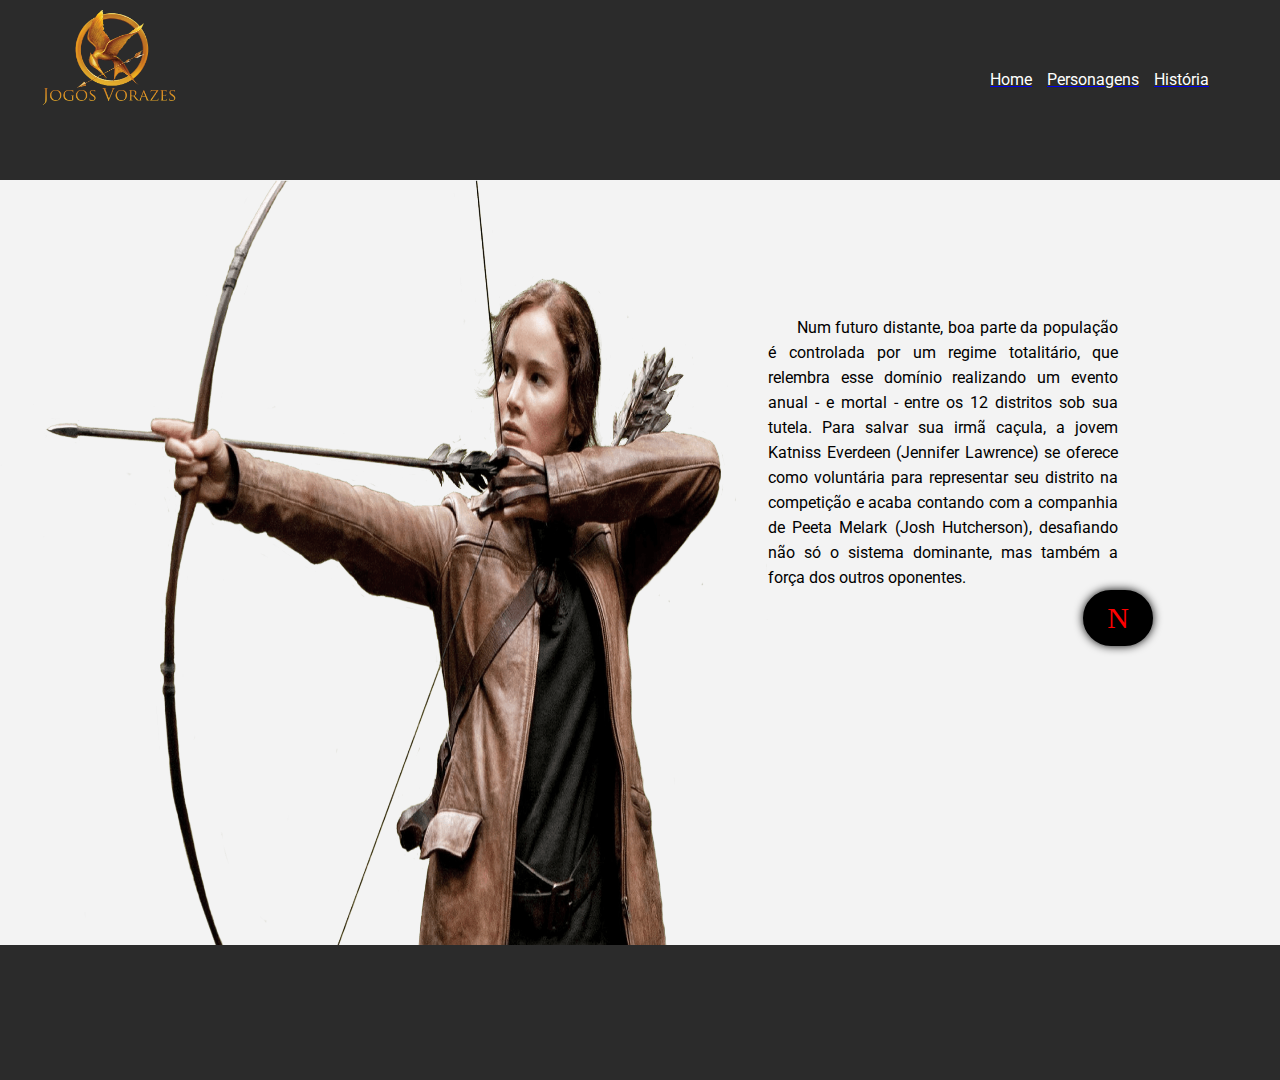
<file: index.html>
<!DOCTYPE html>
<html lang="pt-br">
<head>
    <meta charset="UTF-8">
    <link rel="stylesheet" href="./css/reset.css">
    <meta http-equiv="X-UA-Compatible" content="IE=edge">
    <meta name="viewport" content="width=device-width, initial-scale=1.0">
    <link rel="stylesheet" href="./css/home.css">
    <title>Jogos Vorazes</title>
</head>
<body>
    <header class="cabecalho">
        <h1 id="logo">
            <img src="./img/logo.png" id="logo">
        </h1>
        <div class="i">
            <ul class="paginas">
                <a href="./index.html"><li>Home</li></a>
                <a href="./paginas/personagens.html"><li> Personagens </li></a>
                <a href="./paginas/historia.html"><li>História</li></a>
            </ul>
        </div>
    </header>
    <main class="conteudo">
        <img src="./img/banner.png"  id="banner">
        <div id="texto">
            <p>&nbsp&nbsp&nbsp&nbsp&nbsp&nbspNum futuro distante, boa parte da população é controlada por um regime totalitário, que relembra esse domínio realizando um evento anual - e mortal - entre os 12 distritos sob sua tutela. Para salvar sua irmã caçula, a jovem Katniss Everdeen (Jennifer Lawrence) se oferece como voluntária para representar seu distrito na competição e acaba contando com a companhia de Peeta Melark (Josh Hutcherson), desafiando não só o sistema dominante, mas também a força dos outros oponentes.</p>
            <a id="netflix" href="https://www.netflix.com">
                <button class="netflix">N</button>
                </a> 
    
        </div>
    </main>
    <footer class="footer"></footer>
</body>
</html>
</file>
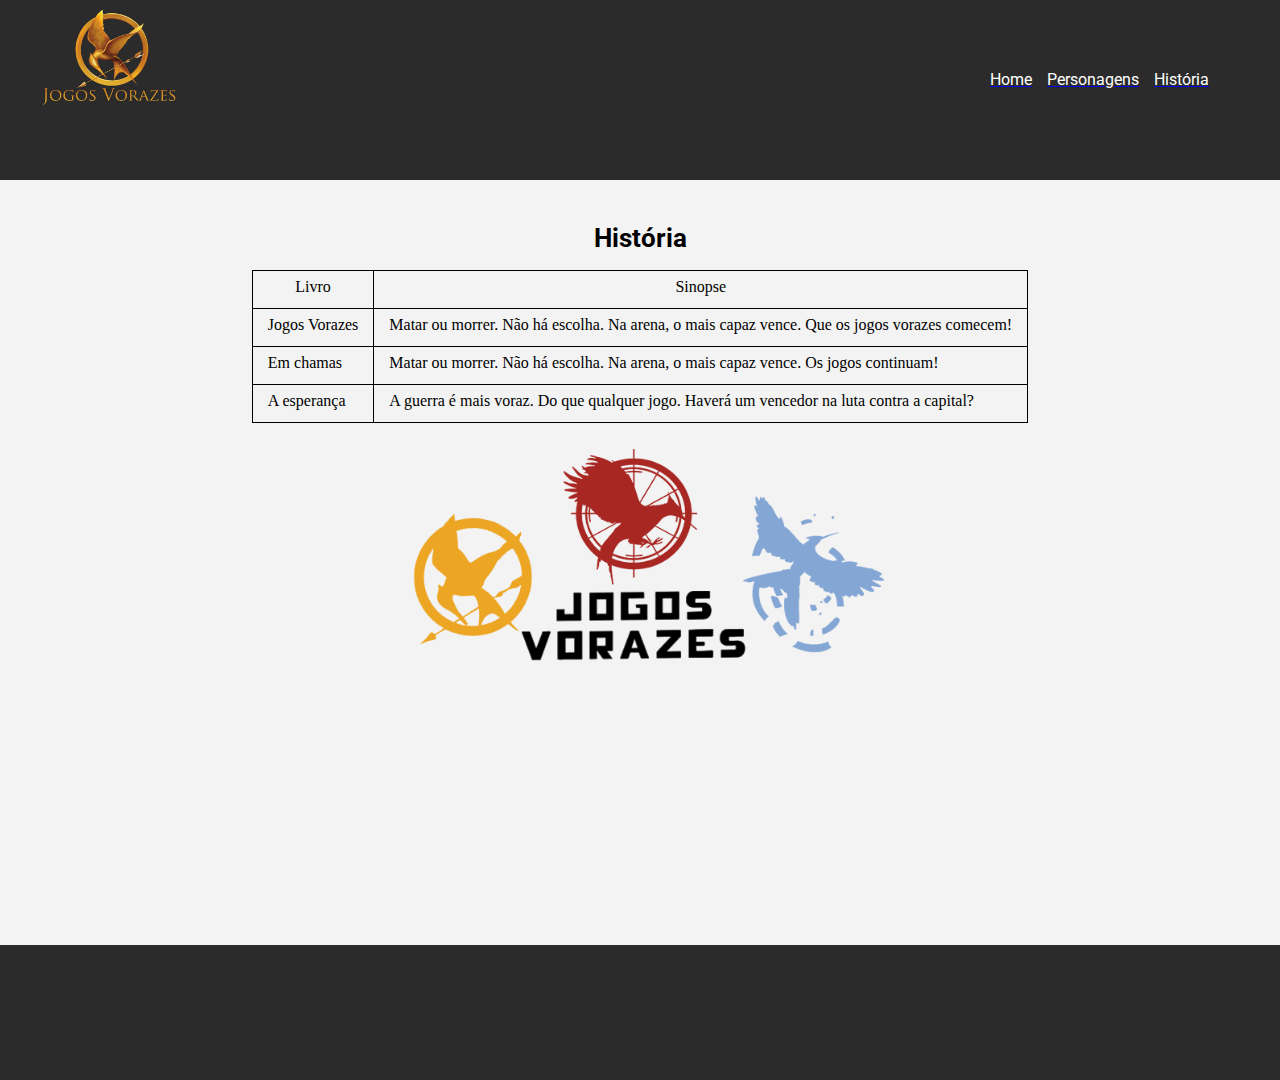
<file: paginas/historia.html>
<!DOCTYPE html>
<html lang="pt-br">
<head>
    <meta charset="UTF-8">
    <link rel="stylesheet" href="../css/reset.css">
    <meta http-equiv="X-UA-Compatible" content="IE=edge">
    <meta name="viewport" content="width=device-width, initial-scale=1.0">
    <link rel="stylesheet" href="../css/home.css">
    <link rel="stylesheet" href="../css/historia.css">
    <title>Jogos Vorazes</title>
</head>
<body>
    <header class="cabecalho">
        <h1 id="logo">
            <img src="../img/logo.png" id="logo">
        </h1>
        <div class="i">
            <ul class="paginas">
                <a href="../index.html"><li>Home</li></a>
                <a href="../paginas/personagens.html"><li> Personagens </li></a>
                <a href="../paginas/historia.html"><li>História</li></a>
            </ul>
        </div>
    </header>
    <main class="conteudo">
        <h1 id="">História</h1>
        <div id="texto">
            <p> </p>
            </div>
            <table >
				<tr>
					<td id="livro">Livro</td>
					<td id="sinopse">Sinopse</td>
				</tr>
				<tr>
					<td>Jogos Vorazes</td>
					<td> Matar ou morrer. Não há escolha. Na arena, o mais capaz vence. Que os jogos vorazes comecem!</td>
				</tr>
				<tr>
					<td>Em chamas</td>
					<td>Matar ou morrer. Não há escolha. Na arena, o mais capaz vence. Os jogos continuam!</td>
				</tr>
				<tr>
					<td>A esperança</td>
					<td >A guerra é mais voraz. Do que qualquer jogo. Haverá um vencedor na luta contra a capital?</td>
				</tr>
			</table>
            <img id="trilogia" src="../img/Trilogia.png">





    </main>
    <footer class="footer"></footer>
</body>
</html>
</file>
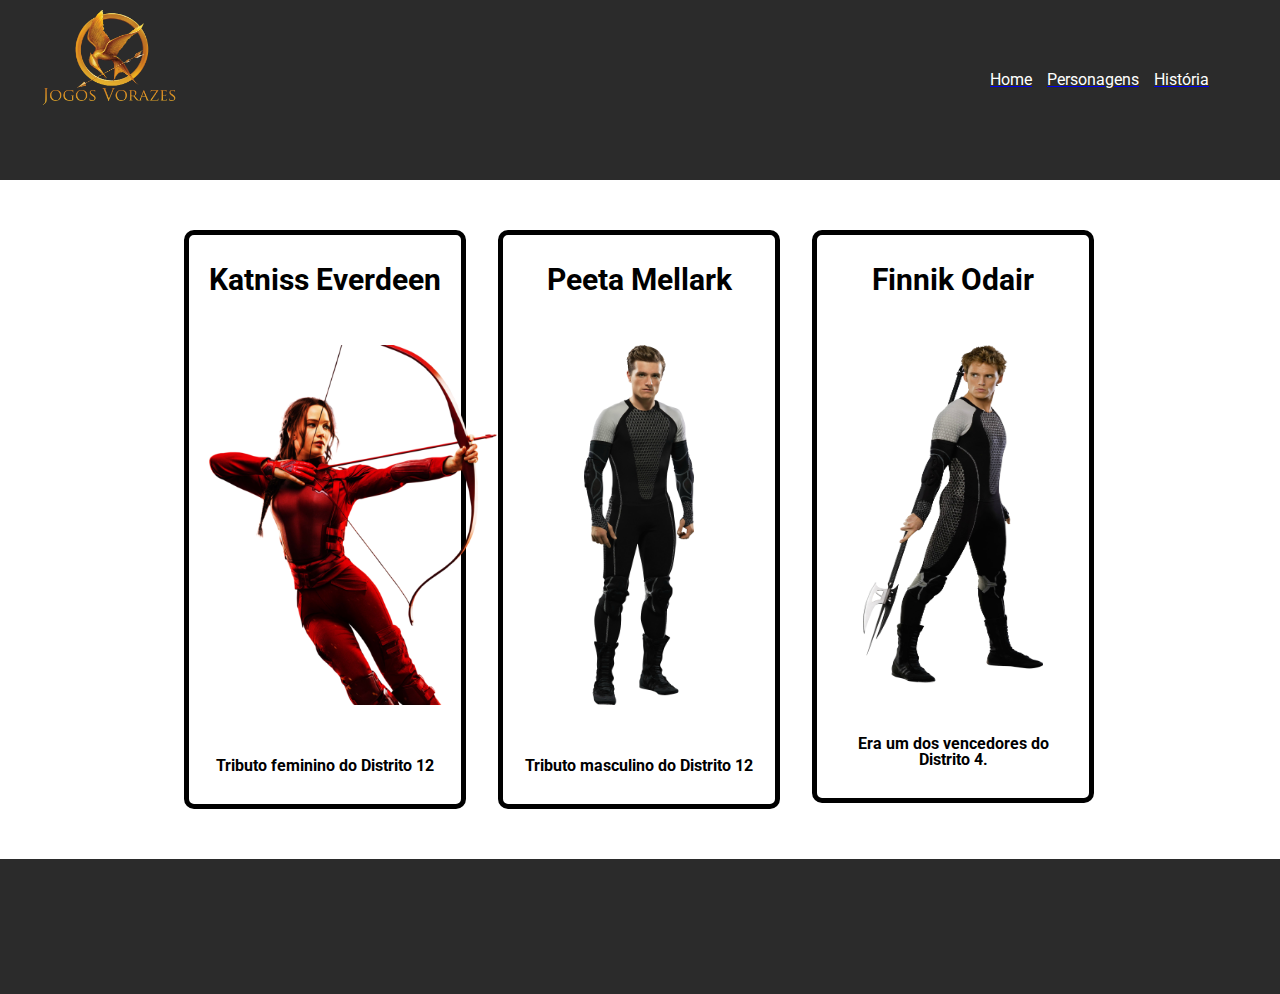
<file: paginas/personagens.html>
<!DOCTYPE html>
<html lang="pt-br">
<head>
    <meta charset="UTF-8">
    <link rel="stylesheet" href="../css/reset.css">
    <meta http-equiv="X-UA-Compatible" content="IE=edge">
    <meta name="viewport" content="width=device-width, initial-scale=1.0">
    <link rel="stylesheet" href="../css/home.css">
    <link rel="stylesheet" href="../css/personagens.css">
    <title>Jogos Vorazes</title>
</head>
<body>
    <header class="cabecalho">
        <h1 id="logo">
            <img src="../img/logo.png" id="logo">
        </h1>
        <div class="i">
            <ul class="paginas">
                <a href="../index.html"><li>Home</li></a>
                <a href="../paginas/personagens.html"><li> Personagens </li></a>
                <a href="../paginas/historia.html"><li>História</li></a>
            </ul>
        </div>
    </header>
    <main>
        <ul class="personagens">
            <li>
                <h2> Katniss Everdeen </h2>
                <img id="katniss" src="../img/katniss.png">
                <p> Tributo feminino do Distrito 12</p>
                
            </li>
            <li>
                <h2> Peeta Mellark </h2>
                <img id="peeta" src="../img/peeta.png">
                <p> Tributo masculino do Distrito 12 </p>
                
            </li>
            <li>
                <h2> Finnik Odair </h2>
                <img id="finnik"src="../img/finnick.png">
                <p> Era um dos vencedores do Distrito 4. </p>
                
               
            </li>
        </ul>
    </main>
    <footer class="footer"></footer>
</body>
</html>
</file>
<file: css/home.css>
@import url('https://fonts.googleapis.com/css2?family=Roboto:ital,wght@0,100;0,400;1,300;1,400&display=swap');
.cabecalho{
    background-color: rgb(43, 43, 43);
    width: 100%;
    height: 20vh;
}
.conteudo{
    position: relative;
    background-color: rgb(243, 243, 243);
    width: 100%;
    height: 85vh;
}
.footer{
    background-color: rgb(43, 43, 43);
    width: 100%;
    height: 15vh;
}
.paginas{
    position: relative;
    color: white;
    padding-left: 15px;
    display: flex;
    width: 50px;
    height: 20px;
}
#logo{
    position: relative;
    margin: 5px;
    left: 1vw;
    display: inline-block;
    width: 150px;
}
li{
    padding-left: 15px;
    color: white;
    text-decoration: none;
    font-family: 'Roboto', sans-serif;
}
.i{
    position: absolute;
    display: block;
    left: 75%;
    top: 8vh;
    width: 150px;
    height: 50px;
}
#banner{
    display: inline-flex;
    position: relative;
    width: 60vw;
    height: 100%;
}
#texto{
    font-family: 'Roboto', sans-serif;
    text-align: justify;
    position: absolute;
    top: 15vh;
    display: inline;
    width: 350px;
    line-height: 25px;
}
.netflix {
    -moz-border-radius: 200px;
    -moz-box-shadow: #000000 0px 0px 10px;
    -moz-transition: all 0.5s ease;
    -ms-transition: all 0.5s ease;
    -o-transition: all 0.5s ease;
    -webkit-border-radius: 59px;
    -webkit-box-shadow: #6E7849 0 0 10px;
    -webkit-transition: all 0.5s ease;
    background-color: #000000;
    background-image: -moz-linear-gradient(29deg, #000000, #000000);
    background-image: -ms-linear-gradient(29deg, #000000, #000000);
    background-image: -o-linear-gradient(29deg, #000000, #000000);
    background-image: -webkit-linear-gradient(29deg, #000000, #000000);
    background-image: linear-gradient(29deg, #000000, #000000);
    border-radius: 1000px;
    border: 3px solid #000000;
    box-shadow: #000000 0px 0px 10px;
    color: #ff0000;
    display: inline-block;
    font-family: Impact;
    font-size: 30px;
    margin: auto;
    padding: 8px;
    text-decoration: none;
    text-shadow: #000000 5px 5px 15px;
    transition: all 0.5s ease;
    width: 20%;
    
  }
  .netflix:hover {
    padding: 15px;
  }
  #netflix{
    width: 1000px;
    margin: 0 auto;
    max-width: 100px;
   position: relative;
   left: 90%;
  
  }
</file>
<file: css/historia.css>
h1{
    font-family: 'Roboto', sans-serif;
    font-size: 26px;
    font-weight: bold;
    text-align: center;
    position: relative;
    top: 5vh;
}
#logo{
    top: 0;
}

/*
#botao{
    background-color: red;
    color: white;

    padding: 15px;
    border: none;
}
*/
#texto{
    font-family: 'Roboto', sans-serif;
    text-align: justify;
    position: absolute;
    top: 15vh;
    display: inline;
    width: 350px;
    line-height: 25px;
}
table {
	margin: auto;
    height: 20%;
    padding: 50%;
    margin-top: 5%;

}
    

thead {
	background: #555555;
	color: white;
	font-weight: bold;
}

td, th {
	border: 1px solid #000000;
	padding: 8px 15px;
}
th {
    width: 70%;
}
#sinopse,#livro{
    text-align: center;
}
#trilogia{

    width: 40%;
    margin: auto;
    display: block;
    height: 30%;
    margin-top: 2%;
}
</file>
<file: css/personagens.css>
h1{
    font-family: 'Roboto', sans-serif;
    font-size: 26px;
    font-weight: bold;
    text-align: center;
    position: relative;
    top: 5vh;
}


#logo{
    top: 0;
}
main {
	width: 940px;
	margin: 0 auto;
}
.personagens {
	width: 940px;
	margin: 0 auto;
	padding: 50px 0;
}

.personagens li {
	display: inline-block;
	text-align: center;
	width: 30%;
	vertical-align: top;
	margin: 0 1.5%;
	padding: 30px 20px;
	box-sizing: border-box;
	border: 5px solid #000000;
	border-radius: 10px;
}
.personagens li:hover {
	border-color: #C78C19;
}

.personagens li:active {
	border-color: #088C19;	
}

.personagens li:hover h2 {
	font-size: 34px;
}

.personagens h2 {
	font-size: 30px;
    color: black;
	font-weight: bold;
    font-family: 'Roboto', sans-serif;
}

#katniss {
    width: 288px;
    height: 40vh;
    margin: 0 auto;
	padding: 50px 0;

}
#peeta{
    width: 110px;
    height: 40vh;
    margin: 0 auto;
	padding: 50px 0;
}
#finnik{
    width: 180px;
    height: 37.5vh;
    margin: 0 auto;
	padding: 50px 0;

}
.personagens p{
    color:black;
    font-family: 'Roboto', sans-serif;
    font-weight: bold;

}
</file>
